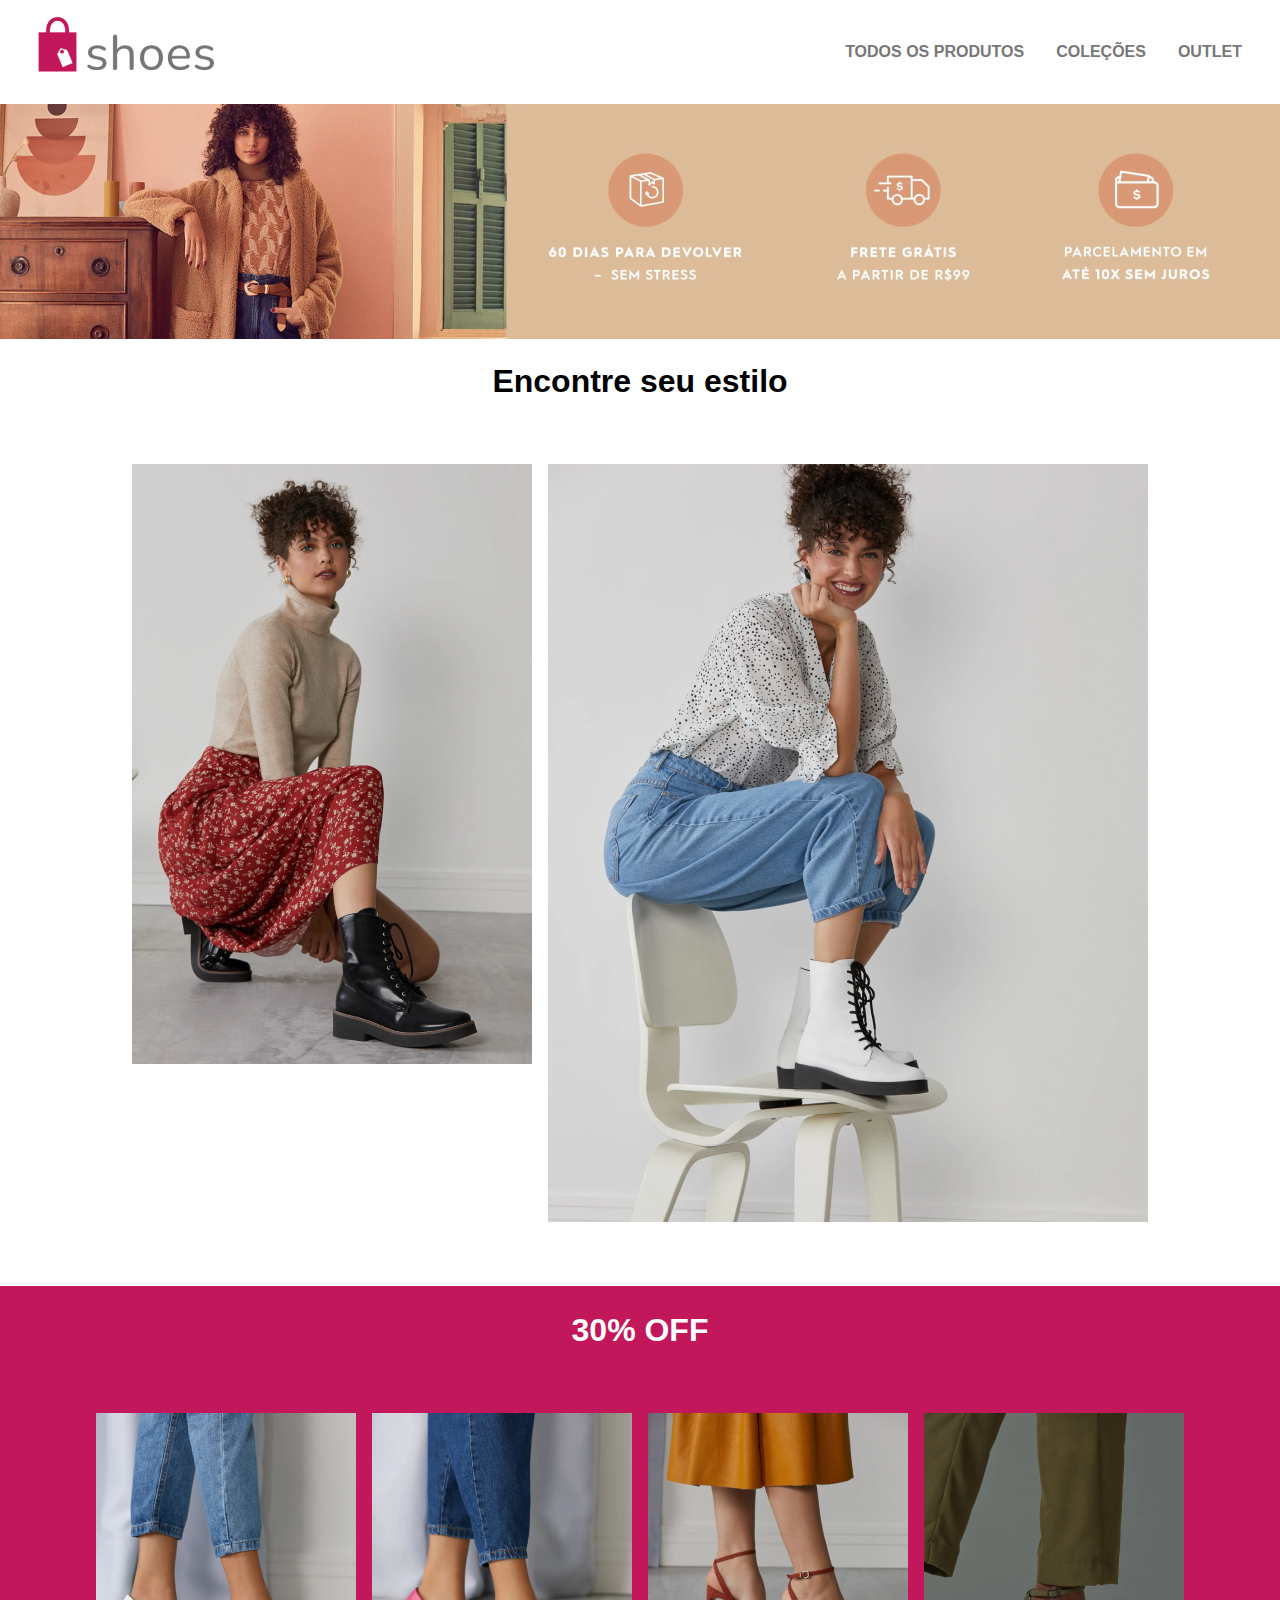
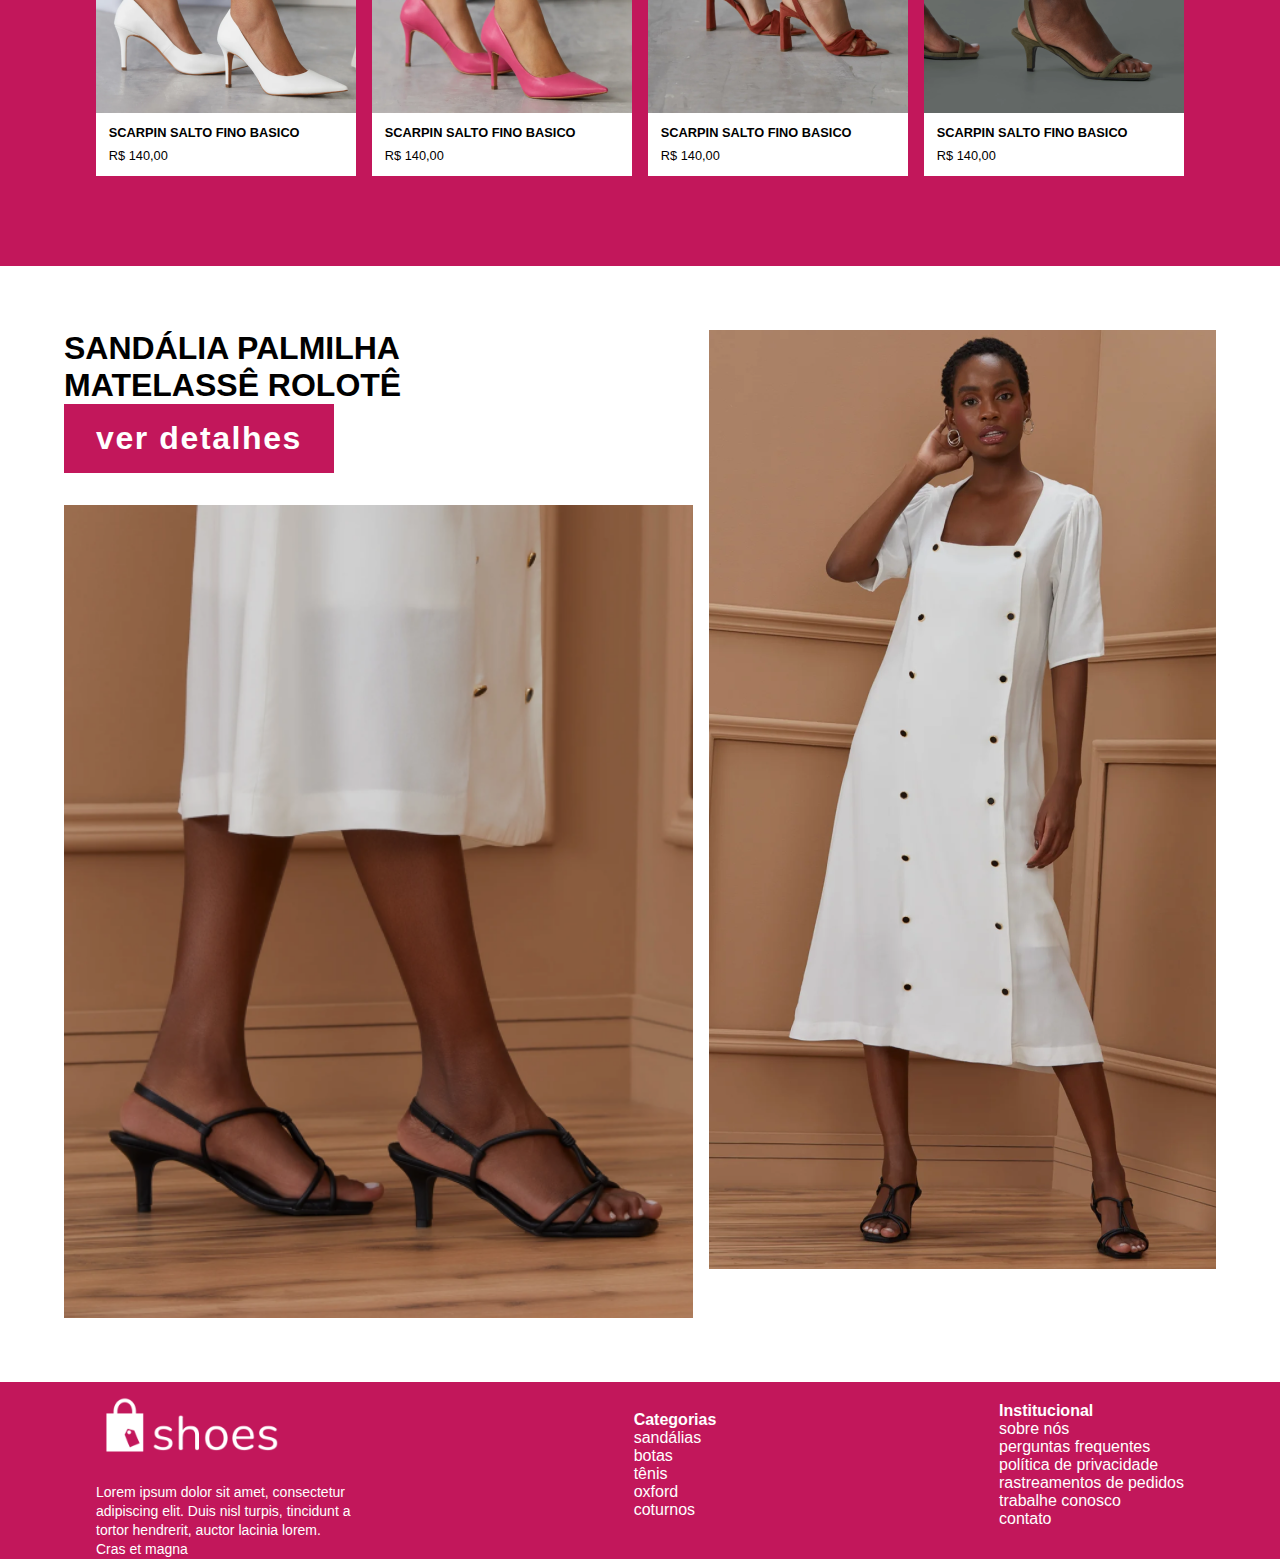
<file: index.html>
<!DOCTYPE html>
<html lang="en">
<head>
  <meta charset="UTF-8">
  <meta http-equiv="X-UA-Compatible" content="IE=edge">
  <meta name="viewport" content="width=device-width, initial-scale=1.0">
  
  <link rel="stylesheet" href="css/style.css">
  <title>Shoes</title>
</head>

<body>
  <header>
    <img src="img/logo-color.png" alt="">
    <nav>
      <ul>
        <li><a href="#first">TODOS OS PRODUTOS</a></li>
        <li><a href="#second">COLEÇÕES</a></li>
        <li><a href="#third">OUTLET</a></li>
      </ul>
    </nav>
  </header>

  <main>
    <section class="banner">
      <img src="img/banner.png" alt="">
    </section>

    <section id="first" class="first-section">
      <h1>Encontre seu estilo</h1>
      <div class="container">
        <img width="400px" height="600px" src="img/photoshoot-1.png" alt="">
        <img width="600px" height="757.94px" src="img/photoshoot-2.png" alt="">
      </div>
    </section>

    <section id="second" class="second-section card">
      <h1>30% OFF</h1>

      <div class="container">
        <div class="card">
          <section>
            <img src="img/shoes1.png" alt="">
          </section>

          <footer>
            <span class="card-title">SCARPIN SALTO FINO BASICO</span>
            <span>R$ 140,00</span>
          </footer>
        </div>

        <div class="card">
          <section>
            <img src="img/shoes2.png" alt="">
          </section>

          <footer>
            <span class="card-title">SCARPIN SALTO FINO BASICO</span>
            <span>R$ 140,00</span>
          </footer>
        </div>

        <div class="card">
          <section>
            <img src="img/shoes3.png" alt="">
          </section>

          <footer>
            <span class="card-title">SCARPIN SALTO FINO BASICO</span>
            <span>R$ 140,00</span>
          </footer>
        </div>

        <div class="card">
          <section>
            <img src="img/shoes4.png" alt="">
          </section>

          <footer>
            <span class="card-title">SCARPIN SALTO FINO BASICO</span>
            <span>R$ 140,00</span>
          </footer>
        </div>
      </div>
    </section>
    
    <section id="third" class="third-section">
      <div class="container">
        <div class="column">
          <div class="details">
            <h1>SANDÁLIA PALMILHA MATELASSÊ ROLOTÊ</h1>

            <button class="details-button">ver detalhes</button>
          </div>
          <img src="img/photoshoot-3.png" alt="">
        </div>

        <div class="column">
          <img src="img/photoshoot-4.png" alt="">
        </div>
      </div>
    </section>
  </main>

  <footer>
    <div class="column disclaimer">
      <img src="img/logo-white.png" alt="">
      <span>Lorem ipsum dolor sit amet, consectetur adipiscing
        elit. Duis nisl turpis, tincidunt a tortor hendrerit,
        auctor lacinia lorem. Cras et magna
      </span>
    </div>

    <div class="column categories">
      <nav>
        <ul> Categorias
          <li>sandálias</li>
          <li>botas</li>
          <li>tênis</li>
          <li>oxford</li>
          <li>coturnos</li>
        </ul>
      </nav>
    </div>

    <div class="column institucional">
      <nav>
        <ul> Institucional
          <li>sobre nós</li>
          <li>perguntas frequentes</li>
          <li>política de privacidade</li>
          <li>rastreamentos de pedidos</li>
          <li>trabalhe conosco</li>
          <li>contato</li>
        </ul>
      </nav>
    </div>
  </footer>
</body>
</html>
</file>
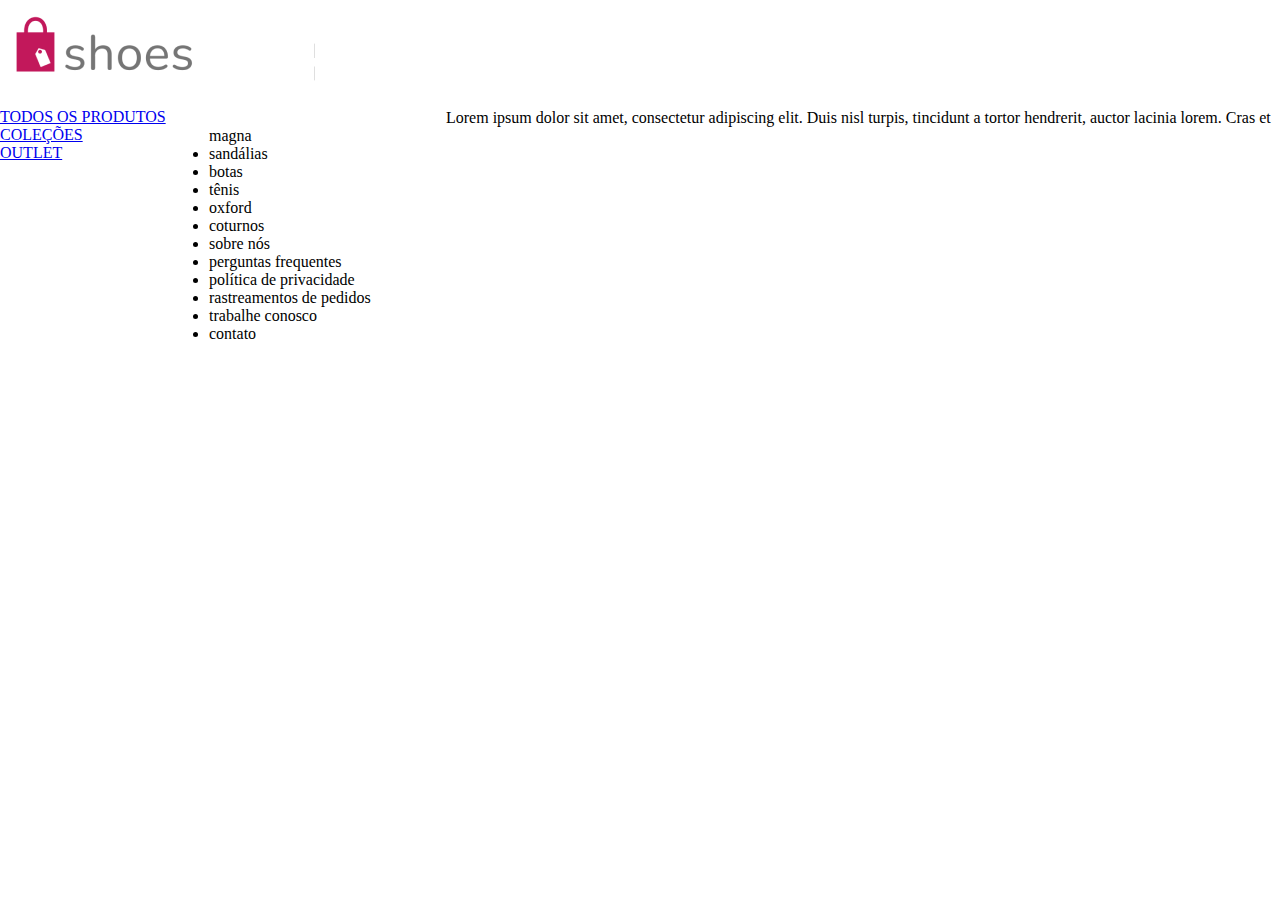
<file: form.html>
<!DOCTYPE html>
<html lang="en">
<head>
  <meta charset="UTF-8">
  <meta http-equiv="X-UA-Compatible" content="IE=edge">
  <meta name="viewport" content="width=device-width, initial-scale=1.0">
  <title>SHOES</title>
  <link rel="stylesheet" href="css/form.css">
</head>
<body>
  <header>
    <img src="img/logo-color.png" alt="">
    <nav>
      <ul>
        <li><a href="#first">TODOS OS PRODUTOS</a></li>
        <li><a href="#second">COLEÇÕES</a></li>
        <li><a href="#third">OUTLET</a></li>
      </ul>
    </nav>
  </header>

  <main>
    <form action=""></form>
  </main>
  <footer>
    <div class="column.disclaimer">
      <img src="img/logo-white.png" alt="">
      <span>Lorem ipsum dolor sit amet, consectetur adipiscing
        elit. Duis nisl turpis, tincidunt a tortor hendrerit,
        auctor lacinia lorem. Cras et magna
      </span>
    </div>

    <div class="column.categories">
      <nav>
        <ul>
          <li>sandálias</li>
          <li>botas</li>
          <li>tênis</li>
          <li>oxford</li>
          <li>coturnos</li>
        </ul>
      </nav>
    </div>

    <div class="column.institucional">
      <nav>
        <ul>
          <li>sobre nós</li>
          <li>perguntas frequentes</li>
          <li>política de privacidade</li>
          <li>rastreamentos de pedidos</li>
          <li>trabalhe conosco</li>
          <li>contato</li>
        </ul>
      </nav>
    </div>
  </footer>
</body>
</html>
</file>
<file: css/style.css>
* {
  box-sizing: border-box;
  margin: 0;
  padding: 0;
}

body {
  display: flex;
  flex-flow: column;
  font-family: 'Open Sans', sans-serif, Helvetica, sans-serif;
  align-items: center;
}

header {
  max-height: 100%;
  width: 190%;
  display: flex;
  flex-direction: row;
  align-items: center;
  justify-content: space-evenly;
  flex-wrap: nowrap;
  background: #ffffff;
}

header nav {
  display: flex;
  align-items: center;
}

header nav ul {
  display: flex;
  flex-direction: row;
  padding: 0;
  margin: 0;
  list-style: none;
}

header nav a {
  display: block;
  font-weight: bold;
  color: #777777;
  text-decoration: none;
  padding: 1rem;
}

.banner img {
  width: 100%;
  max-width: 100%;
}

.first-section {
  display: flex;
  flex-flow: column;
  flex-wrap: wrap;
  align-items: center;
  max-width: 100%;
  margin-top: 20px;
}

.container {
  display: flex;
  flex-direction: row wrap;
  justify-content: center;
  align-content: center;
  gap: 1rem;
  margin: 4rem;
}

.second-section {
  display: flex;
  flex-flow: column;
  color: white;
  align-items: center;
  background-color: #c2175b;
  padding: 2%;
}

.card {
  display: flex;
  flex-flow: column;
}

.card section {
  max-height: 300px;
}

.card footer {
  display: flex;
  flex-flow: column;
  color: black;
  background-color: white;
  padding: .8rem;
  margin: 0;
  font-size: .8rem;
}

.card .card-title {
  font-weight: bold;
  margin-bottom: .5rem;
}

.column {
  display: flex;
  flex-direction: column;
  row-gap: 1rem;
  align-self: stretch;
}

.third-section .details-button {
  background-color: #c2175b;
  padding: 1rem 2rem;
  border: none;
  color: white;
  font-size: 2rem;
  font-weight: 600;
  letter-spacing: .1rem;
  margin-bottom: 1rem;
}

.third-section .details {
  flex-grow: 1;
  width: 70%;
}

footer {
  display: flex;
  flex-direction: row;
  background-color: #c2175b;
  padding: 0 6rem;
  color: white;
  width: 100%;
}

footer .column img {
  max-width: 12rem;
}

.column.disclaimer {
  row-gap: 0;
  flex-grow: 1;
  max-width: 255px;
  font-style: normal;
  font-weight: 400;
  font-size: 14px;
  line-height: 19px;
}

.column.categories, .column.institucional {
  flex-grow: 1;
  margin-right: 0%;
  flex-direction: row;
  justify-content: flex-end;
  align-items: center;
  
}

.column.categories ul, .column.institucional ul {
  font-weight: bold;
  margin-bottom: 10px;
}

.column.categories ul li, .column.institucional ul li {
  font-weight: 100;
  list-style-type: none;
}
</file>
<file: css/form.css>
* {
  margin: 0;
  padding: 0;
  box-sizing: border-box;
}

body {
  display: flex;
}
</file>
